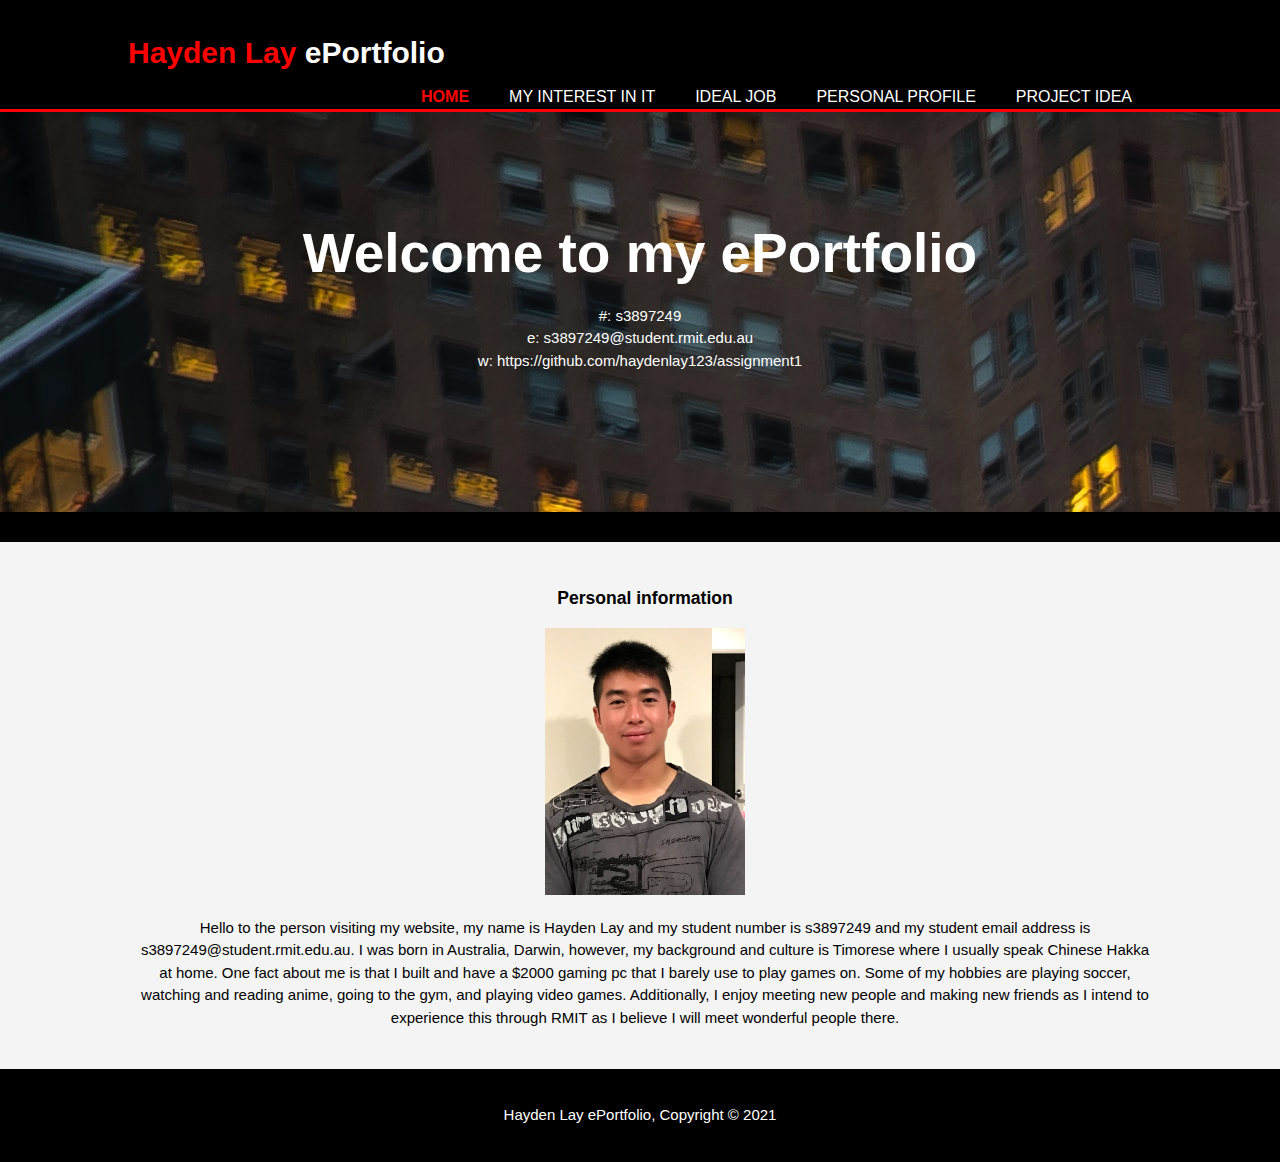
<file: index.html>
<!DOCTYPE html>
<html>
  <head>
    <meta charset="utf-8">
    <meta name="viewport" content="width=device-width">
    <meta name="description" content="hi">
    <meta name="keywords" content="hi">
    <meta name="author" content="Hayden Lay">
    <title>Hayden's ePortfolio | Welcome</title>
    <link rel="stylesheet" href="style.css">
  </head>
  <body>
    <header>
      <div class="container">
        <div id="branding">
          <h1><span class="highlight">Hayden Lay</span> ePortfolio</h1>
          </div>
          <nav>
            <ul>
              <li class="current"><a href = "index.html">Home</a></li>
              <li><a href = "interest.html">My Interest in IT</a></li>
              <li><a href = "job.html">Ideal Job</a></li>
              <li><a href = "profile.html">Personal Profile</a></li>
              <li><a href = "project.html">Project Idea</a></li>
            </ul>
          </nav>
      </div>
    </header>

    <section id="showcase">
      <div class="container">
        <h1>Welcome to my ePortfolio</h1>
        <ul>
          <li> #: s3897249</li>
          <li> e: s3897249@student.rmit.edu.au</li>
          <li> w: https://github.com/haydenlay123/assignment1</li>
        </ul>
      </div>
    </section>

    <section id="belowbackground">
      <div class="container">
      </section>
    <section id="boxes">
      <div class="container">
        <div class="box">
          <h3>Personal information</h3>
          <img src="me.jpg" width="200px">
          <p>Hello to the person visiting my website, my name is Hayden Lay and my student number is s3897249 and my student email address is s3897249@student.rmit.edu.au. I was born in Australia, Darwin, however, my background and culture is Timorese where I usually speak Chinese Hakka at home. One fact about me is that I built and have a $2000 gaming pc that I barely use to play games on. Some of my hobbies are playing soccer, watching and reading anime, going to the gym, and playing video games. Additionally, I enjoy meeting new people and making new friends as I intend to experience this through RMIT as I believe I will meet wonderful people there.</p>
      </div>
    </section>

    <footer>
      <p>Hayden Lay ePortfolio, Copyright &copy; 2021</p>
    </footer>
  </body>
</html>
</file>
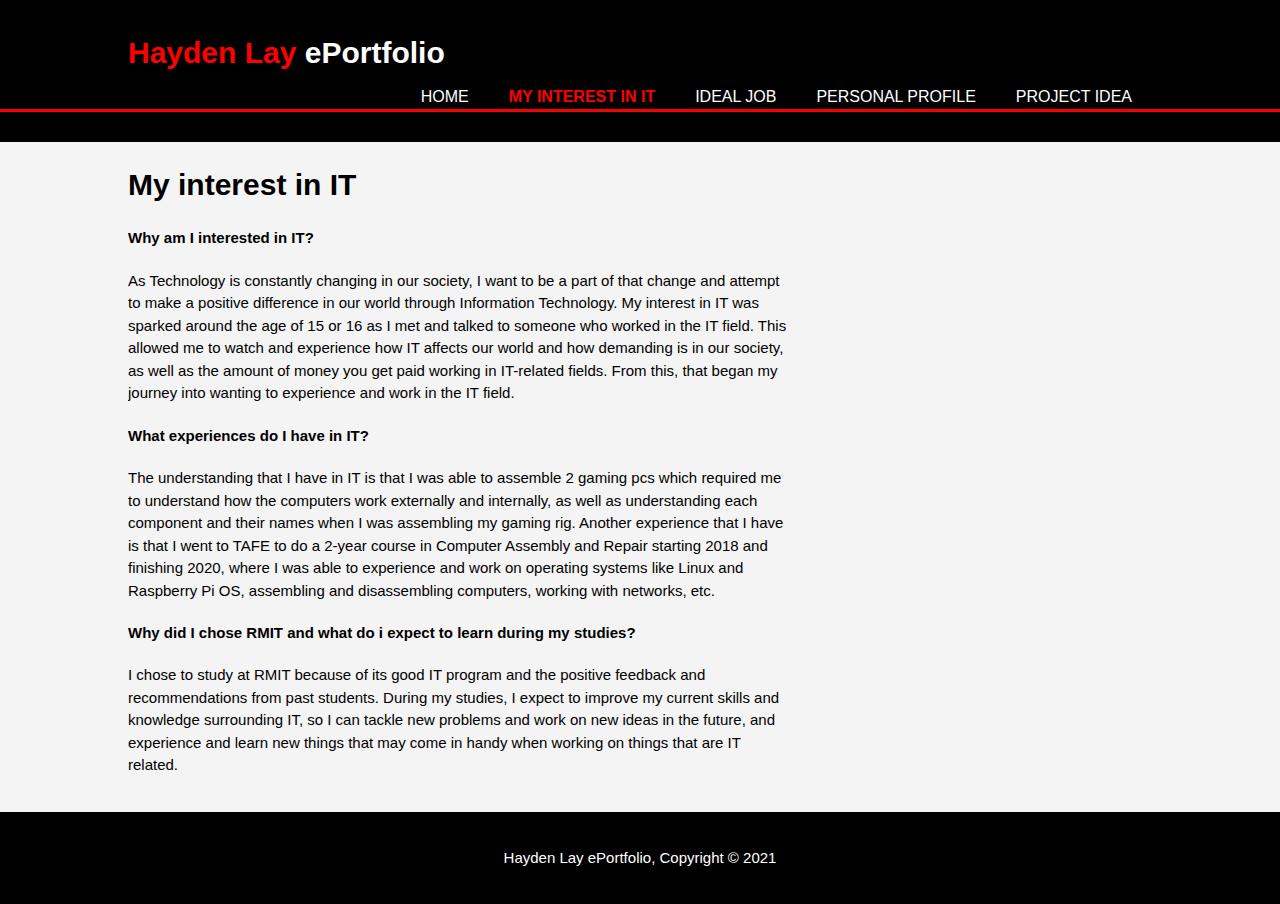
<file: interest.html>
<!DOCTYPE html>
<html>
  <head>
    <meta charset="utf-8">
    <meta name="viewport" content="width=device-width">
    <meta name="description" content="hi">
    <meta name="keywords" content="hi">
    <meta name="author" content="Hayden Lay">
    <title>Hayden's ePortfolio | Interest</title>
    <link rel="stylesheet" href="style.css">
  </head>
  <body>
    <header>
      <div class="container">
        <div id="branding">
          <h1><span class="highlight">Hayden Lay</span> ePortfolio</h1>
          </div>
          <nav>
            <ul>
              <li><a href = "index.html">Home</a></li>
              <li class="current"><a href = "interest.html">My Interest in IT</a></li>
              <li><a href = "job.html">Ideal Job</a></li>
              <li><a href = "profile.html">Personal Profile</a></li>
              <li><a href = "project.html">Project Idea</a></li>
            </ul>
          </nav>
      </div>
    </header>

    <section id="belowbackground">
      <div class="container">
      </section>
    <section id="main">
      <div class="container">
        <article id="main-col">
          <h1 class="page-title">My interest in IT</h1>
          <h4>Why am I interested in IT?</h4>
          <p>As Technology is constantly changing in our society, I want to be a part of that change and attempt to make a positive difference in our world through Information Technology. My interest in IT was sparked around the age of 15 or 16 as I met and talked to someone who worked in the IT field. This allowed me to watch and experience how IT affects our world and how demanding is in our society, as well as the amount of money you get paid working in IT-related fields. From this, that began my journey into wanting to experience and work in the IT field.
            <h4>What experiences do I have in IT?</h4>
          <p>The understanding that I have in IT is that I was able to assemble 2 gaming pcs which required me to understand how the computers work externally and internally, as well as understanding each component and their names when I was assembling my gaming rig. Another experience that I have is that I went to TAFE to do a 2-year course in Computer Assembly and Repair starting 2018 and finishing 2020, where I was able to experience and work on operating systems like Linux and Raspberry Pi OS, assembling and disassembling computers, working with networks, etc.</p>
          <h4>Why did I chose RMIT and what do i expect to learn during my studies?</h4>
          <p>I chose to study at RMIT because of its good IT program and the positive feedback and recommendations from past students. During my studies, I expect to improve my current skills and knowledge surrounding IT, so I can tackle new problems and work on new ideas in the future, and experience and learn new things that may come in handy when working on things that are IT related.</p>
      </div>
    </section>

    <footer>
      <p>Hayden Lay ePortfolio, Copyright &copy; 2021</p>
    </footer>
  </body>
</html>
</file>
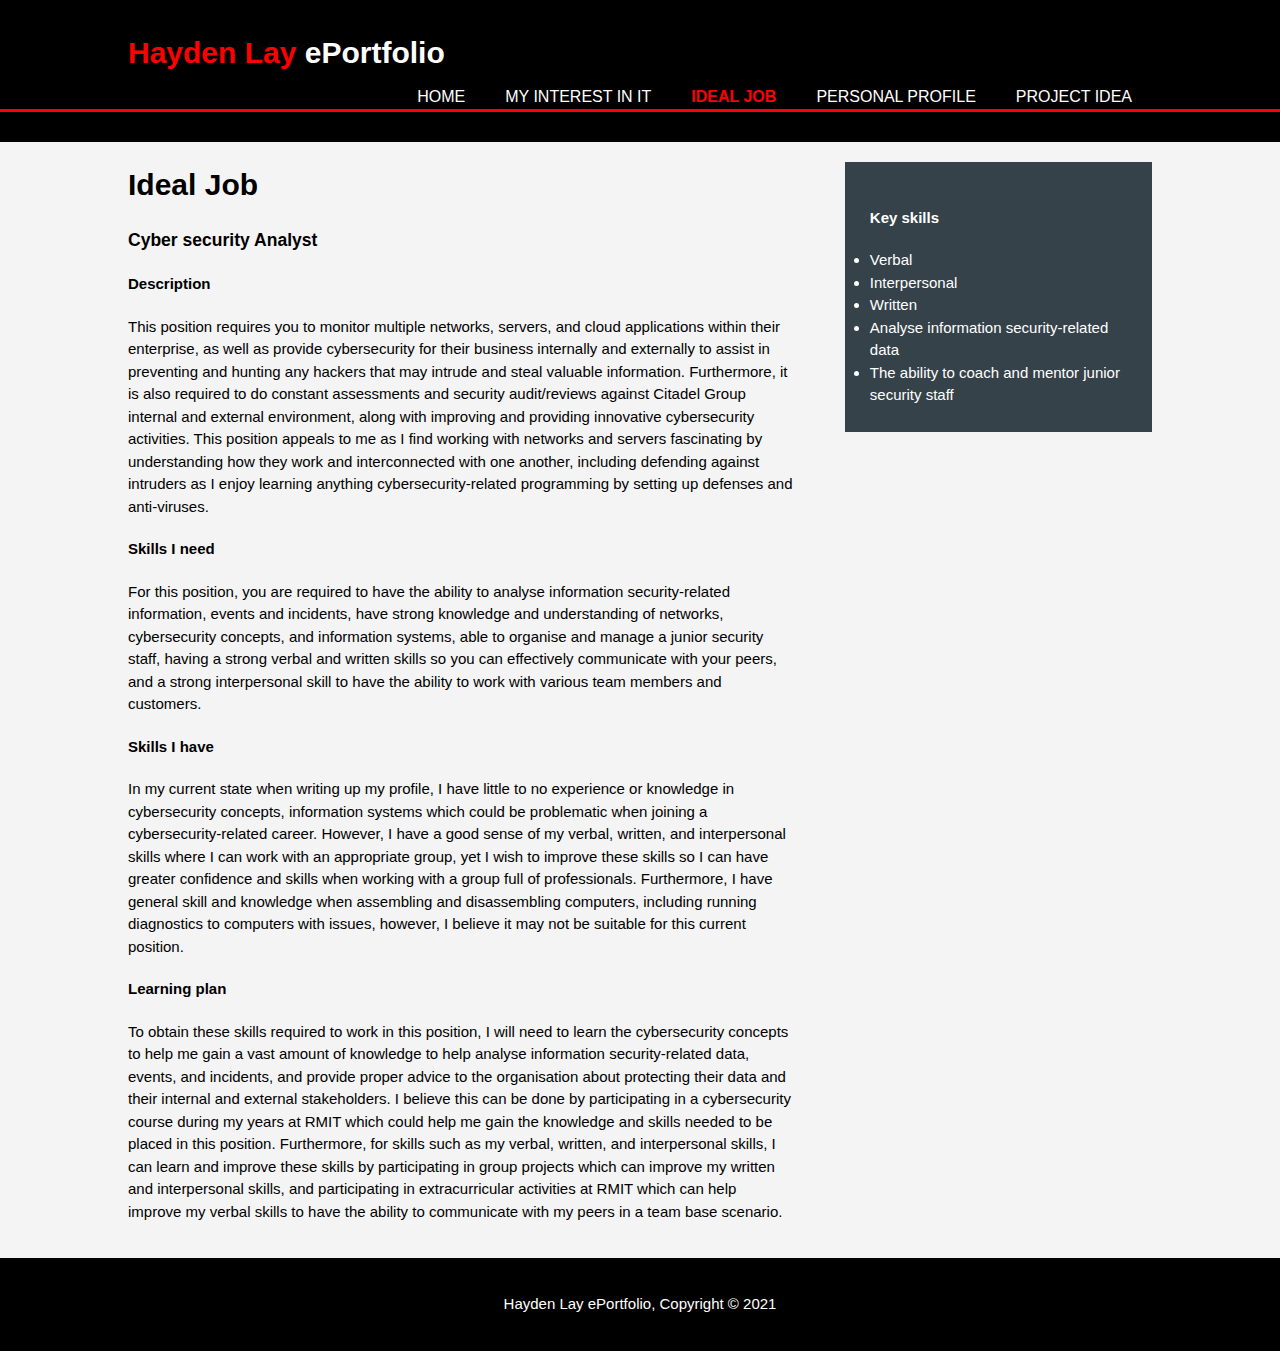
<file: job.html>
<!DOCTYPE html>
<html>
  <head>
    <meta charset="utf-8">
    <meta name="viewport" content="width=device-width">
    <meta name="description" content="hi">
    <meta name="keywords" content="hi">
    <meta name="author" content="Hayden Lay">
    <title>Hayden's ePortfolio | Job</title>
    <link rel="stylesheet" href="style.css">
  </head>
  <body>
    <header>
      <div class="container">
        <div id="branding">
          <h1><span class="highlight">Hayden Lay</span> ePortfolio</h1>
          </div>
          <nav>
            <ul>
              <li><a href = "index.html">Home</a></li>
              <li><a href = "interest.html">My Interest in IT</a></li>
              <li class="current"><a href = "job.html">Ideal Job</a></li>
              <li><a href = "profile.html">Personal Profile</a></li>
              <li><a href = "project.html">Project Idea</a></li>
            </ul>
          </nav>
      </div>
    </header>

    <section id="belowbackground">
      <div class="container">
      </section>
    <section id="main">
      <div class="container">
        <article id="main-col">
          <h1 class="page-title">Ideal Job</h1>
          <h3>Cyber security Analyst</h3>
          <h4>Description</h4>
          <p>This position requires you to monitor multiple networks, servers, and cloud applications within their enterprise, as well as provide cybersecurity for their business internally and externally to assist in preventing and hunting any hackers that may intrude and steal valuable information. Furthermore, it is also required to do constant assessments and security audit/reviews against Citadel Group internal and external environment, along with improving and providing innovative cybersecurity activities. This position appeals to me as I find working with networks and servers fascinating by understanding how they work and interconnected with one another, including defending against intruders as I enjoy learning anything cybersecurity-related programming by setting up defenses and anti-viruses.</p>
          <h4>Skills I need</h4>
          <p>For this position, you are required to have the ability to analyse information security-related information, events and incidents, have strong knowledge and understanding of networks, cybersecurity concepts, and information systems, able to organise and manage a junior security staff, having a strong verbal and written skills so you can effectively communicate with your peers, and a strong interpersonal skill to have the ability to work with various team members and customers.</p>
          <h4>Skills I have</h4>
          <p>In my current state when writing up my profile, I have little to no experience or knowledge in cybersecurity concepts, information systems which could be problematic when joining a cybersecurity-related career. However, I have a good sense of my verbal, written, and interpersonal skills where I can work with an appropriate group, yet I wish to improve these skills so I can have greater confidence and skills when working with a group full of professionals. Furthermore, I have general skill and knowledge when assembling and disassembling computers, including running diagnostics to computers with issues, however, I believe it may not be suitable for this current position.</p>
          <h4>Learning plan</h4>
          <p>To obtain these skills required to work in this position, I will need to learn the cybersecurity concepts to help me gain a vast amount of knowledge to help analyse information security-related data, events, and incidents, and provide proper advice to the organisation about protecting their data and their internal and external stakeholders. I believe this can be done by participating in a cybersecurity course during my years at RMIT which could help me gain the knowledge and skills needed to be placed in this position. Furthermore, for skills such as my verbal, written, and interpersonal skills, I can learn and improve these skills by participating in group projects which can improve my written and interpersonal skills, and participating in extracurricular activities at RMIT which can help improve my verbal skills to have the ability to communicate with my peers in a team base scenario.</p>
        </article>

        <aside id="sidebar">
          <div class="dark">
          <h4>Key skills</h4>
          <ul>
            <li>Verbal</li>
            <li>Interpersonal</li>
            <li>Written</li>
            <li>Analyse information security-related data</li>
            <li>The ability to coach and mentor junior security staff</li>
          </ul>
          </div>
        </aside>
      </div>
    </section>

    <footer>
      <p>Hayden Lay ePortfolio, Copyright &copy; 2021</p>
    </footer>
  </body>
</html>
</file>
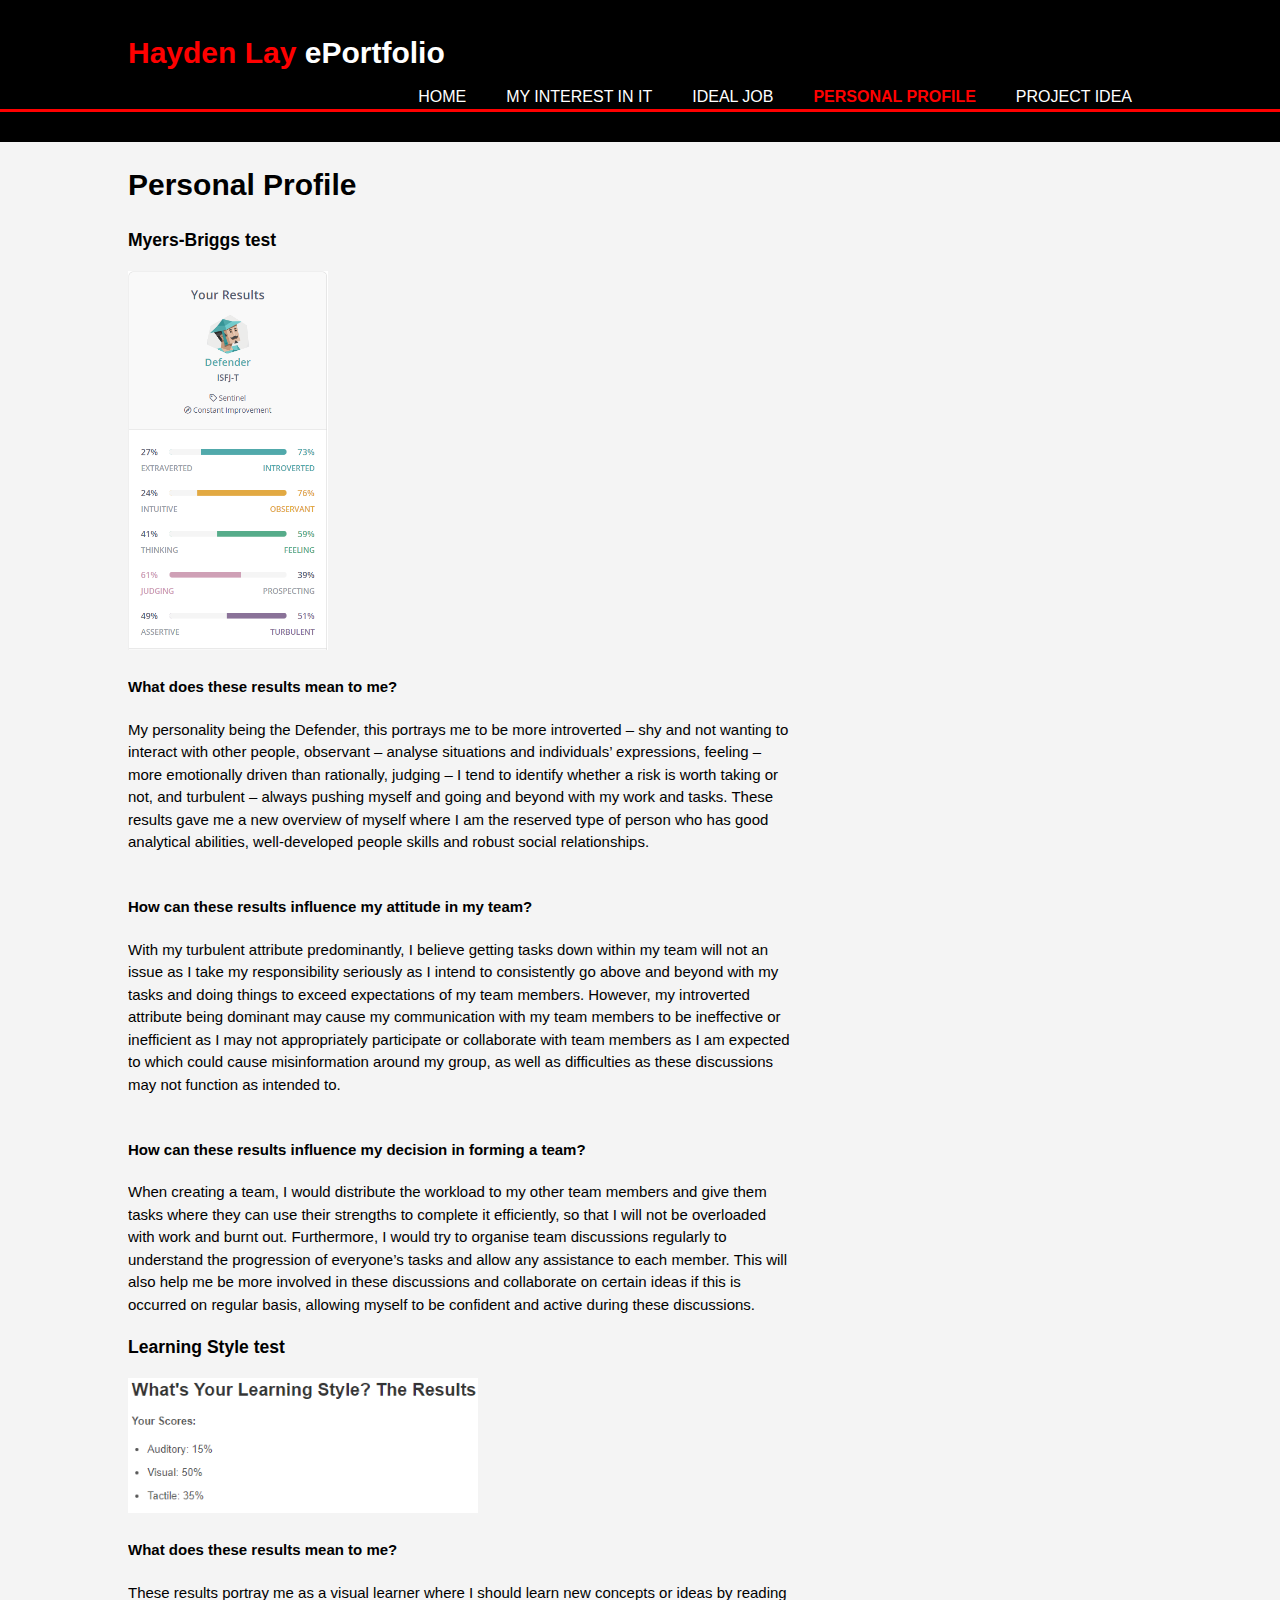
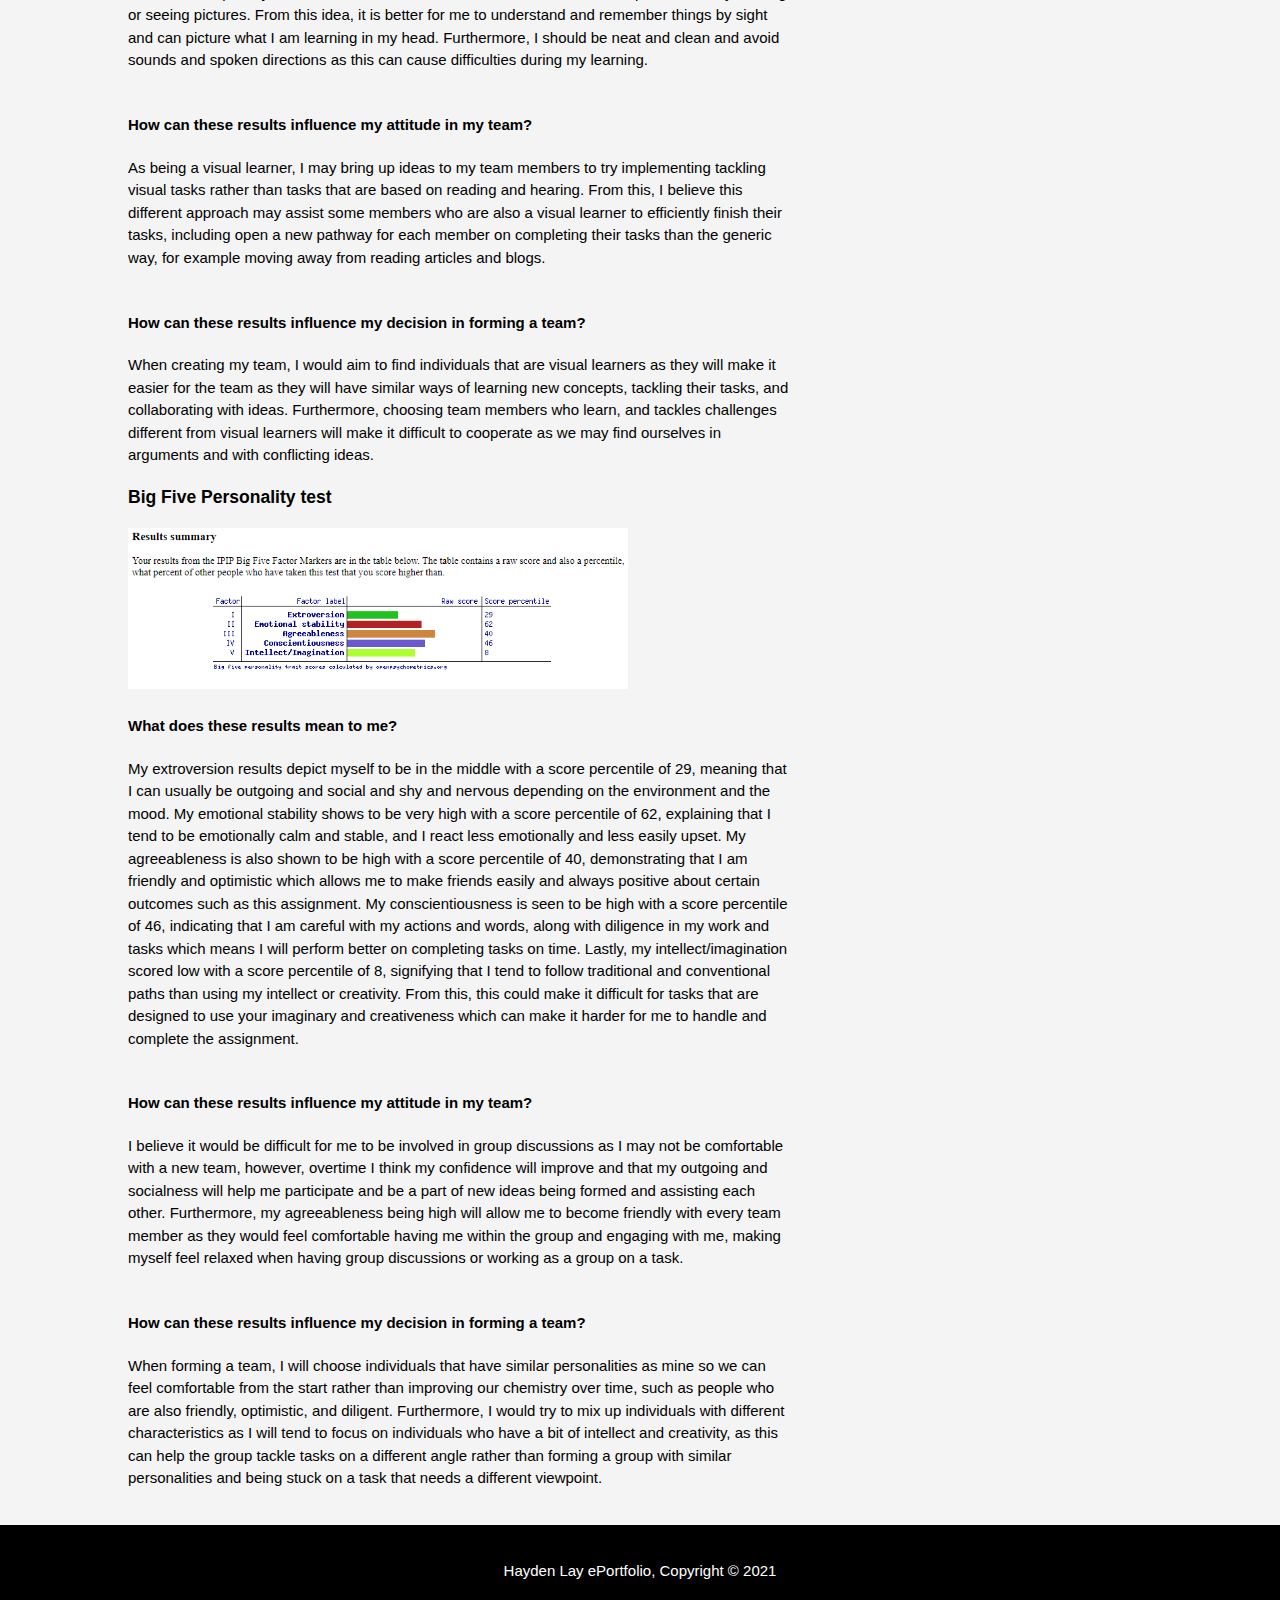
<file: profile.html>
<!DOCTYPE html>
<html>
  <head>
    <meta charset="utf-8">
    <meta name="viewport" content="width=device-width">
    <meta name="description" content="hi">
    <meta name="keywords" content="hi">
    <meta name="author" content="Hayden Lay">
    <title>Hayden's ePortfolio | Profile</title>
    <link rel="stylesheet" href="style.css">
  </head>
  <body>
    <header>
      <div class="container">
        <div id="branding">
          <h1><span class="highlight">Hayden Lay</span> ePortfolio</h1>
          </div>
          <nav>
            <ul>
              <li><a href = "index.html">Home</a></li>
              <li><a href = "interest.html">My Interest in IT</a></li>
              <li><a href = "job.html">Ideal Job</a></li>
              <li class="current"><a href = "profile.html">Personal Profile</a></li>
              <li><a href = "project.html">Project Idea</a></li>
            </ul>
          </nav>
      </div>
    </header>

    <section id="belowbackground">
      <div class="container">
      </section>
    <section id="main">
      <div class="container">
        <article id="main-col">
          <h1 class="page-title">Personal Profile</h1>
           <h3>Myers-Briggs test</h3>
           <img src="myerstest.PNG" width="200px">
           <h4>What does these results mean to me?</h4>
           <p>My personality being the Defender, this portrays me to be more introverted – shy and not wanting to interact with other people, observant – analyse situations and individuals’ expressions, feeling – more emotionally driven than rationally, judging – I tend to identify whether a risk is worth taking or not, and turbulent – always pushing myself and going and beyond with my work and tasks. These results gave me a new overview of myself where I am the reserved type of person who has good analytical abilities, well-developed people skills and robust social relationships.
          <br></br>
          <h4>How can these results influence my attitude in my team?</h4>
          With my turbulent attribute predominantly, I believe getting tasks down within my team will not an issue as I take my responsibility seriously as I intend to consistently go above and beyond with my tasks and doing things to exceed expectations of my team members. However, my introverted attribute being dominant may cause my communication with my team members to be ineffective or inefficient as I may not appropriately participate or collaborate with team members as I am expected to which could cause misinformation around my group, as well as difficulties as these discussions may not function as intended to.
          <br></br>
          <h4>How can these results influence my decision in forming a team?</h4>
          When creating a team, I would distribute the workload to my other team members and give them tasks where they can use their strengths to complete it efficiently, so that I will not be overloaded with work and burnt out. Furthermore, I would try to organise team discussions regularly to understand the progression of everyone’s tasks and allow any assistance to each member. This will also help me be more involved in these discussions and collaborate on certain ideas if this is occurred on regular basis, allowing myself to be confident and active during these discussions. </p>
           <h3>Learning Style test</h3>
           <img src="learningtest.PNG" width="350px">
           <h4>What does these results mean to me?</h4>
           <p>These results portray me as a visual learner where I should learn new concepts or ideas by reading or seeing pictures. From this idea, it is better for me to understand and remember things by sight and can picture what I am learning in my head. Furthermore, I should be neat and clean and avoid sounds and spoken directions as this can cause difficulties during my learning.
          <br></br>
          <h4>How can these results influence my attitude in my team?</h4>
           As being a visual learner, I may bring up ideas to my team members to try implementing tackling visual tasks rather than tasks that are based on reading and hearing. From this, I believe this different approach may assist some members who are also a visual learner to efficiently finish their tasks, including open a new pathway for each member on completing their tasks than the generic way, for example moving away from reading articles and blogs.
          <br></br>
          <h4>How can these results influence my decision in forming a team?</h4>
           When creating my team, I would aim to find individuals that are visual learners as they will make it easier for the team as they will have similar ways of learning new concepts, tackling their tasks, and collaborating with ideas. Furthermore, choosing team members who learn, and tackles challenges different from visual learners will make it difficult to cooperate as we may find ourselves in arguments and with conflicting ideas.</p>
           <h3>Big Five Personality test</h3>
           <img src="bigfivepersonalitytest.PNG" width="500px">
           <h4>What does these results mean to me?</h4>
           <p>My extroversion results depict myself to be in the middle with a score percentile of 29, meaning that I can usually be outgoing and social and shy and nervous depending on the environment and the mood. My emotional stability shows to be very high with a score percentile of 62, explaining that I tend to be emotionally calm and stable, and I react less emotionally and less easily upset. My agreeableness is also shown to be high with a score percentile of 40, demonstrating that I am friendly and optimistic which allows me to make friends easily and always positive about certain outcomes such as this assignment. My conscientiousness is seen to be high with a score percentile of 46, indicating that I am careful with my actions and words, along with diligence in my work and tasks which means I will perform better on completing tasks on time. Lastly, my intellect/imagination scored low with a score percentile of 8, signifying that I tend to follow traditional and conventional paths than using my intellect or creativity. From this, this could make it difficult for tasks that are designed to use your imaginary and creativeness which can make it harder for me to handle and complete the assignment.
          <br></br>
          <h4>How can these results influence my attitude in my team?</h4>
          I believe it would be difficult for me to be involved in group discussions as I may not be comfortable with a new team, however, overtime I think my confidence will improve and that my outgoing and socialness will help me participate and be a part of new ideas being formed and assisting each other. Furthermore, my agreeableness being high will allow me to become friendly with every team member as they would feel comfortable having me within the group and engaging with me, making myself feel relaxed when having group discussions or working as a group on a task.
          <br></br>
          <h4>How can these results influence my decision in forming a team?</h4>
          When forming a team, I will choose individuals that have similar personalities as mine so we can feel comfortable from the start rather than improving our chemistry over time, such as people who are also friendly, optimistic, and diligent. Furthermore, I would try to mix up individuals with different characteristics as I will tend to focus on individuals who have a bit of intellect and creativity, as this can help the group tackle tasks on a different angle rather than forming a group with similar personalities and being stuck on a task that needs a different viewpoint.
           </p>
      </div>
    </section>

    <footer>
      <p>Hayden Lay ePortfolio, Copyright &copy; 2021</p>
    </footer>
  </body>
</html>
</file>
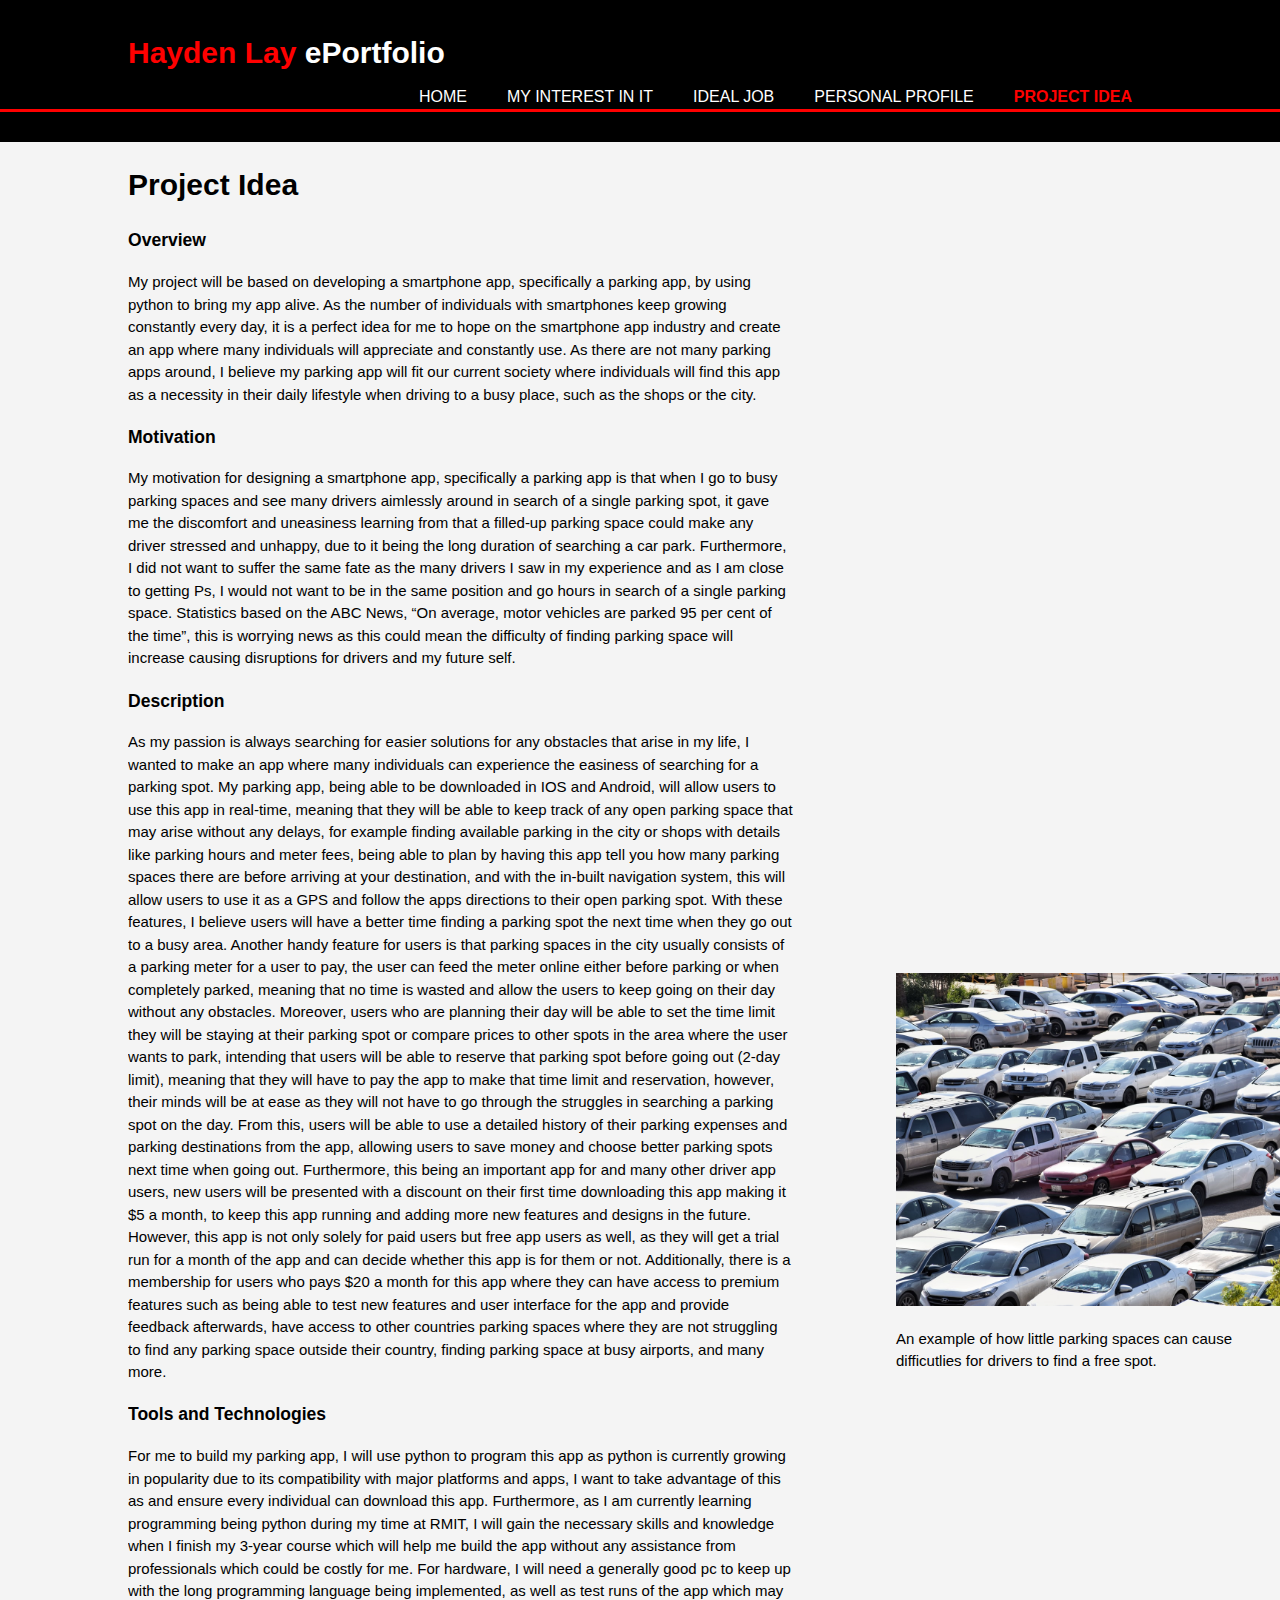
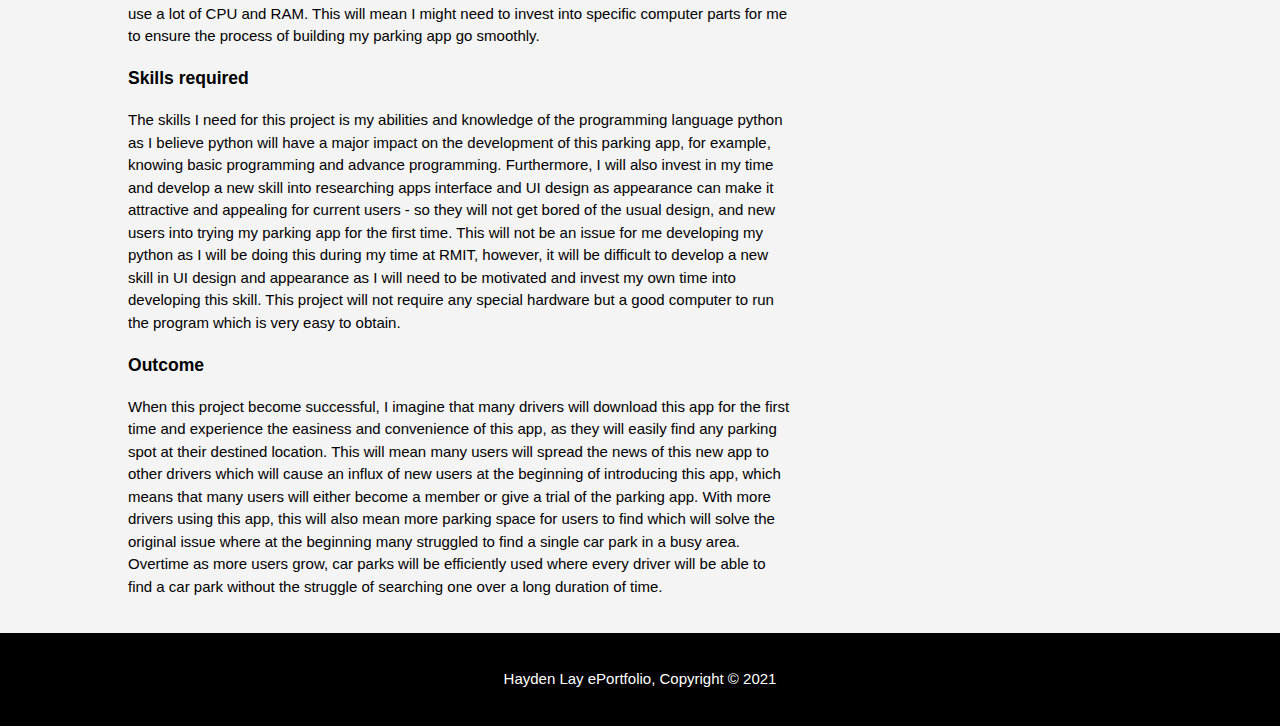
<file: project.html>
<!DOCTYPE html>
<html>
  <head>
    <meta charset="utf-8">
    <meta name="viewport" content="width=device-width">
    <meta name="description" content="hi">
    <meta name="keywords" content="hi">
    <meta name="author" content="Hayden Lay">
    <title>Hayden's ePortfolio | Project</title>
    <link rel="stylesheet" href="style.css">
  </head>
  <body>
    <header>
      <div class="container">
        <div id="branding">
          <h1><span class="highlight">Hayden Lay</span> ePortfolio</h1>
          </div>
          <nav>
            <ul>
              <li><a href = "index.html">Home</a></li>
              <li><a href = "interest.html">My Interest in IT</a></li>
              <li><a href = "job.html">Ideal Job</a></li>
              <li><a href = "profile.html">Personal Profile</a></li>
              <li class="current"><a href = "project.html">Project Idea</a></li>
            </ul>
          </nav>
      </div>
    </header>

    <section id="belowbackground">
      <div class="container">
      </section>
    <section id="main">
      <div class="container">
        <article id="main-col">
          <h1 class="page-title">Project Idea</h1>
          <h3>Overview</h3>
          <p>My project will be based on developing a smartphone app, specifically a parking app, by using python to bring my app alive. As the number of individuals with smartphones keep growing constantly every day, it is a perfect idea for me to hope on the smartphone app industry and create an app where many individuals will appreciate and constantly use. As there are not many parking apps around, I believe my parking app will fit our current society where individuals will find this app as a necessity in their daily lifestyle when driving to a busy place, such as the shops or the city.</p>
          <h3>Motivation</h3>
          <p>My motivation for designing a smartphone app, specifically a parking app is that when I go to busy parking spaces and see many drivers aimlessly around in search of a single parking spot, it gave me the discomfort and uneasiness learning from that a filled-up parking space could make any driver stressed and unhappy, due to it being the long duration of searching a car park. Furthermore, I did not want to suffer the same fate as the many drivers I saw in my experience and as I am close to getting Ps, I would not want to be in the same position and go hours in search of a single parking space. Statistics based on the ABC News, “On average, motor vehicles are parked 95 per cent of the time”, this is worrying news as this could mean the difficulty of finding parking space will increase causing disruptions for drivers and my future self.</p>
          <h3>Description</h3>
          <p>As my passion is always searching for easier solutions for any obstacles that arise in my life, I wanted to make an app where many individuals can experience the easiness of searching for a parking spot. My parking app, being able to be downloaded in IOS and Android, will allow users to use this app in real-time, meaning that they will be able to keep track of any open parking space that may arise without any delays, for example finding available parking in the city or shops with details like parking hours and meter fees, being able to plan by having this app tell you how many parking spaces there are before arriving at your destination, and with the in-built navigation system, this will allow users to use it as a GPS and follow the apps directions to their open parking spot. With these features, I believe users will have a better time finding a parking spot the next time when they go out to a busy area. Another handy feature for users is that parking spaces in the city usually consists of a parking meter for a user to pay, the user can feed the meter online either before parking or when completely parked, meaning that no time is wasted and allow the users to keep going on their day without any obstacles. Moreover, users who are planning their day will be able to set the time limit they will be staying at their parking spot or compare prices to other spots in the area where the user wants to park, intending that users will be able to reserve that parking spot before going out (2-day limit), meaning that they will have to pay the app to make that time limit and reservation, however, their minds will be at ease as they will not have to go through the struggles in searching a parking spot on the day. From this, users will be able to use a detailed history of their parking expenses and parking destinations from the app, allowing users to save money and choose better parking spots next time when going out. Furthermore, this being an important app for and many other driver app users, new users will be presented with a discount on their first time downloading this app making it $5 a month, to keep this app running and adding more new features and designs in the future. However, this app is not only solely for paid users but free app users as well, as they will get a trial run for a month of the app and can decide whether this app is for them or not. Additionally, there is a membership for users who pays $20 a month for this app where they can have access to premium features such as being able to test new features and user interface for the app and provide feedback afterwards, have access to other countries parking spaces where they are not struggling to find any parking space outside their country, finding parking space at busy airports, and many more.</P>
          <h3>Tools and Technologies</h3>
          <p>For me to build my parking app, I will use python to program this app as python is currently growing in popularity due to its compatibility with major platforms and apps, I want to take advantage of this as and ensure every individual can download this app. Furthermore, as I am currently learning programming being python during my time at RMIT, I will gain the necessary skills and knowledge when I finish my 3-year course which will help me build the app without any assistance from professionals which could be costly for me. For hardware, I will need a generally good pc to keep up with the long programming language being implemented, as well as test runs of the app which may use a lot of CPU and RAM. This will mean I might need to invest into specific computer parts for me to ensure the process of building my parking app go smoothly.</p>
          <h3>Skills required</h3>
          <p>The skills I need for this project is my abilities and knowledge of the programming language python as I believe python will have a major impact on the development of this parking app, for example, knowing basic programming and advance programming. Furthermore, I will also invest in my time and develop a new skill into researching apps interface and UI design as appearance can make it attractive and appealing for current users - so they will not get bored of the usual design, and new users into trying my parking app for the first time. This will not be an issue for me developing my python as I will be doing this during my time at RMIT, however, it will be difficult to develop a new skill in UI design and appearance as I will need to be motivated and invest my own time into developing this skill. This project will not require any special hardware but a good computer to run the program which is very easy to obtain.</p>
          <h3>Outcome</h3>
          <p>When this project become successful, I imagine that many drivers will download this app for the first time and experience the easiness and convenience of this app, as they will easily find any parking spot at their destined location. This will mean many users will spread the news of this new app to other drivers which will cause an influx of new users at the beginning of introducing this app, which means that many users will either become a member or give a trial of the parking app. With more drivers using this app, this will also mean more parking space for users to find which will solve the original issue where at the beginning many struggled to find a single car park in a busy area. Overtime as more users grow, car parks will be efficiently used where every driver will be able to find a car park without the struggle of searching one over a long duration of time.</p>
      </div>
    </section>

    <aside id="sidebar">
      <div class="white">
      <img src="parking_lot.jpeg" width="500px">
      <p>An example of how little parking spaces can cause difficutlies for drivers to find a free spot.</p>
      </div>
    </aside>

    <footer>
      <p>Hayden Lay ePortfolio, Copyright &copy; 2021</p>
    </footer>
  </body>
</html>
</file>
<file: style.css>
body{
  font: 15px/1.5 Arial, Helvetica, sans-serif;
  padding:0;
  margin:0;
  background-color:#f4f4f4;
}

/* Global */
.container{
  width:80%;
  margin:auto;
  overflow:hidden;
}

ul{
  margin:0;
  padding:0;
}

.dark{
  padding:25px;
  background:#35424a;
  color:#ffffff;
  margin-top:10px;
  margin-bottom:10px;
}

.white{
  padding:-100px;
  margin-top:-1250px;
  margin-bottom:10px;
}

/* Header **/
header{
  background:#000000;
  color:#ffffff;
  padding-top: 30px;
  min-height:70px;
  border-bottom:#FF0000 3px solid;
}

header a{
  color:#ffffff;
  text-decoration:none;
  text-transform: uppercase;
  font-size:16px;
}

header li{
  float:left;
  display:inline;
  padding: 0 20px 0 20px;
}

header #branding{
  float:left;
}

header #branding h1{
  margin:0;
}

header nav{
  float:right;
  margin-top:10px;
}

header .highlight, header .current a{
  color:#FF0000;
  font-weight:bold;
}

header a:hover{
  color:#cccccc;
  font-weight:bold;
}

/* Showcase */
#showcase{
  min-height:400px;
  background:url('showcase1.jpg') no-repeat 0 -400px;
  text-align:center;
  color:#ffffff;
}

#showcase h1{
  margin-top:100px;
  font-size:55px;
  margin-bottom:10px;
}

#belowbackground{
  padding:15px;
  color:#ffffff;
  background:#000000;
}

/* Boxes */
#boxes{
  margin-top:20px;
}

#boxes .box{
  float:left;
  text-align: center;
  width:100%;
  padding:5px;
}
/* me.jpg function */
#boxes .box img{
}

/* Sidebar */
aside#sidebar{
  float:right;
  width:30%;
  margin-top:10px;
}

/* main-col */
article#main-col{
  float:left;
  width:65%;
}
footer {
  padding:20px;
  margin-top:20px;
  color:#ffffff;
  background-color:#000000;
  text-align:center;
}

/* Medeia Queries */
@media(max-width: 768px){
  header #branding,
  header nav,
  header nav li{
    float:none;
    text-align center;
    width: 100%;
  }

  header{
    padding-bottom:20px;
  }

  #showcase h1{
    margin-top:40px;
  }
}
</file>
